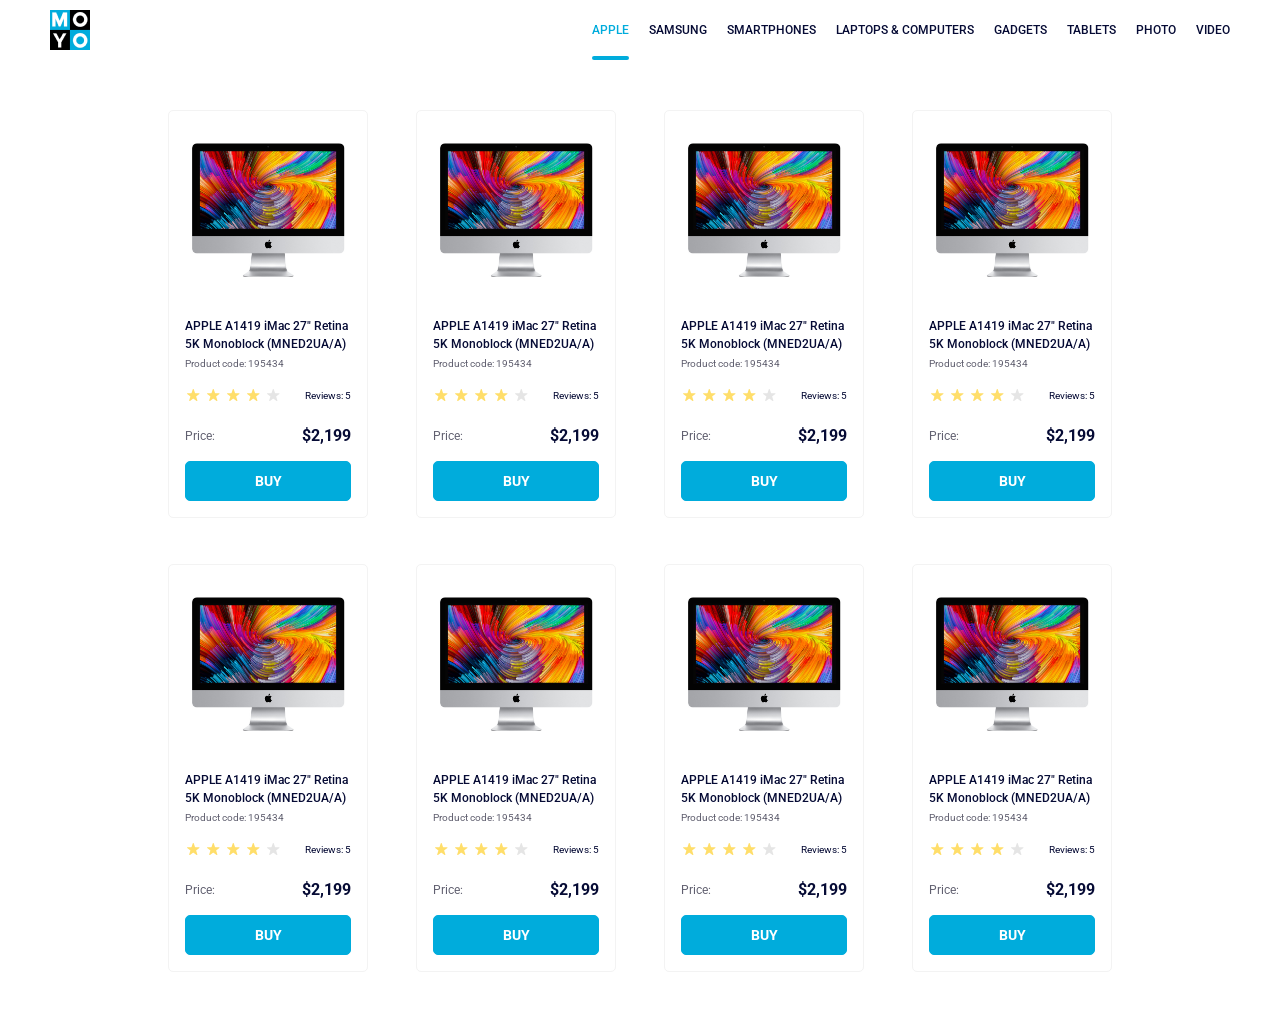
<file: index.html>
<!doctype html><html lang="en"><head><meta charset="utf-8"><meta name="viewport" content="width=device-width, initial-scale=1.0"><title>Catalog</title><link rel="preconnect" href="https://fonts.gstatic.com"><link href="https://fonts.googleapis.com/css2?family=Roboto:wght@400;500;700&display=swap" rel="stylesheet"><link rel="stylesheet" href="index.78f942f8.css"></head><body class="body"> <header class="body__header header"> <div class="header__top"> <a href="#"> <img class="header__img" src="logo.eddae0ff.png" alt="logo"> </a> <nav class="nav"> <ul class="nav__list"> <li class="nav__li"> <a class="is-active nav__link" href="#"> Apple </a> </li> <li class="nav__li"> <a class="nav__link" href="#"> Samsung </a> </li> <li class="nav__li"> <a class="nav__link" href="#"> Smartphones </a> </li> <li class="nav__li"> <a class="nav__link" href="#" data-qa="nav-hover"> Laptops & Computers </a> </li> <li class="nav__li"> <a class="nav__link" href="#"> Gadgets </a> </li> <li class="nav__li"> <a class="nav__link" href="#"> Tablets </a> </li> <li class="nav__li"> <a class="nav__link" href="#"> Photo </a> </li> <li class="nav__li"> <a class="nav__link" href="#"> Video </a> </li> </ul> </nav> </div> </header> <main class="main"> <div class="main__content"> <div class="card" data-qa="card"> <div class="card__content"> <img class="card__photo" src="imac.202c52ff.jpeg" alt="APPLE A1419 iMac 27 Retina 5K Monoblock"> <div class="card__title"> APPLE A1419 iMac 27" Retina 5K Monoblock (MNED2UA/A) </div> <div class="card__code">Product code: 195434</div> <div class="card__rate"> <div class="stars stars--4"> <div class="stars__star"></div> <div class="stars__star"></div> <div class="stars__star"></div> <div class="stars__star"></div> <div class="stars__star"></div> </div> Reviews: 5 </div> <div class="card__price"> <div class="card__price-label">Price:</div> <div class="card__price-tag">$2,199</div> </div> <a href="#" class="card__button" data-qa="hover"> buy </a> </div> </div> <div class="card"> <div class="card__content"> <img class="card__photo" src="imac.202c52ff.jpeg" alt="APPLE A1419 iMac 27 Retina 5K Monoblock"> <div class="card__title"> APPLE A1419 iMac 27" Retina 5K Monoblock (MNED2UA/A) </div> <div class="card__code">Product code: 195434</div> <div class="card__rate"> <div class="stars stars--4"> <div class="stars__star"></div> <div class="stars__star"></div> <div class="stars__star"></div> <div class="stars__star"></div> <div class="stars__star"></div> </div> Reviews: 5 </div> <div class="card__price"> <div class="card__price-label">Price:</div> <div class="card__price-tag">$2,199</div> </div> <a href="#" class="card__button" data-qa="hover"> buy </a> </div> </div> <div class="card"> <div class="card__content"> <img class="card__photo" src="imac.202c52ff.jpeg" alt="APPLE A1419 iMac 27 Retina 5K Monoblock"> <div class="card__title"> APPLE A1419 iMac 27" Retina 5K Monoblock (MNED2UA/A) </div> <div class="card__code">Product code: 195434</div> <div class="card__rate"> <div class="stars stars--4"> <div class="stars__star"></div> <div class="stars__star"></div> <div class="stars__star"></div> <div class="stars__star"></div> <div class="stars__star"></div> </div> Reviews: 5 </div> <div class="card__price"> <div class="card__price-label">Price:</div> <div class="card__price-tag">$2,199</div> </div> <a href="#" class="card__button" data-qa="hover"> buy </a> </div> </div> <div class="card"> <div class="card__content"> <img class="card__photo" src="imac.202c52ff.jpeg" alt="APPLE A1419 iMac 27 Retina 5K Monoblock"> <div class="card__title"> APPLE A1419 iMac 27" Retina 5K Monoblock (MNED2UA/A) </div> <div class="card__code">Product code: 195434</div> <div class="card__rate"> <div class="stars stars--4"> <div class="stars__star"></div> <div class="stars__star"></div> <div class="stars__star"></div> <div class="stars__star"></div> <div class="stars__star"></div> </div> Reviews: 5 </div> <div class="card__price"> <div class="card__price-label">Price:</div> <div class="card__price-tag">$2,199</div> </div> <a href="#" class="card__button" data-qa="hover"> buy </a> </div> </div> <div class="card"> <div class="card__content"> <img class="card__photo" src="imac.202c52ff.jpeg" alt="APPLE A1419 iMac 27 Retina 5K Monoblock"> <div class="card__title"> APPLE A1419 iMac 27" Retina 5K Monoblock (MNED2UA/A) </div> <div class="card__code">Product code: 195434</div> <div class="card__rate"> <div class="stars stars--4"> <div class="stars__star"></div> <div class="stars__star"></div> <div class="stars__star"></div> <div class="stars__star"></div> <div class="stars__star"></div> </div> Reviews: 5 </div> <div class="card__price"> <div class="card__price-label">Price:</div> <div class="card__price-tag">$2,199</div> </div> <a href="#" class="card__button" data-qa="hover"> buy </a> </div> </div> <div class="card"> <div class="card__content"> <img class="card__photo" src="imac.202c52ff.jpeg" alt="APPLE A1419 iMac 27 Retina 5K Monoblock"> <div class="card__title"> APPLE A1419 iMac 27" Retina 5K Monoblock (MNED2UA/A) </div> <div class="card__code">Product code: 195434</div> <div class="card__rate"> <div class="stars stars--4"> <div class="stars__star"></div> <div class="stars__star"></div> <div class="stars__star"></div> <div class="stars__star"></div> <div class="stars__star"></div> </div> Reviews: 5 </div> <div class="card__price"> <div class="card__price-label">Price:</div> <div class="card__price-tag">$2,199</div> </div> <a href="#" class="card__button" data-qa="hover"> buy </a> </div> </div> <div class="card"> <div class="card__content"> <img class="card__photo" src="imac.202c52ff.jpeg" alt="APPLE A1419 iMac 27 Retina 5K Monoblock"> <div class="card__title"> APPLE A1419 iMac 27" Retina 5K Monoblock (MNED2UA/A) </div> <div class="card__code">Product code: 195434</div> <div class="card__rate"> <div class="stars stars--4"> <div class="stars__star"></div> <div class="stars__star"></div> <div class="stars__star"></div> <div class="stars__star"></div> <div class="stars__star"></div> </div> Reviews: 5 </div> <div class="card__price"> <div class="card__price-label">Price:</div> <div class="card__price-tag">$2,199</div> </div> <a href="#" class="card__button" data-qa="hover"> buy </a> </div> </div> <div class="card"> <div class="card__content"> <img class="card__photo" src="imac.202c52ff.jpeg" alt="APPLE A1419 iMac 27 Retina 5K Monoblock"> <div class="card__title"> APPLE A1419 iMac 27" Retina 5K Monoblock (MNED2UA/A) </div> <div class="card__code">Product code: 195434</div> <div class="card__rate"> <div class="stars stars--4"> <div class="stars__star"></div> <div class="stars__star"></div> <div class="stars__star"></div> <div class="stars__star"></div> <div class="stars__star"></div> </div> Reviews: 5 </div> <div class="card__price"> <div class="card__price-label">Price:</div> <div class="card__price-tag">$2,199</div> </div> <a href="#" class="card__button" data-qa="hover"> buy </a> </div> </div> </div> </main> </body></html>
</file>
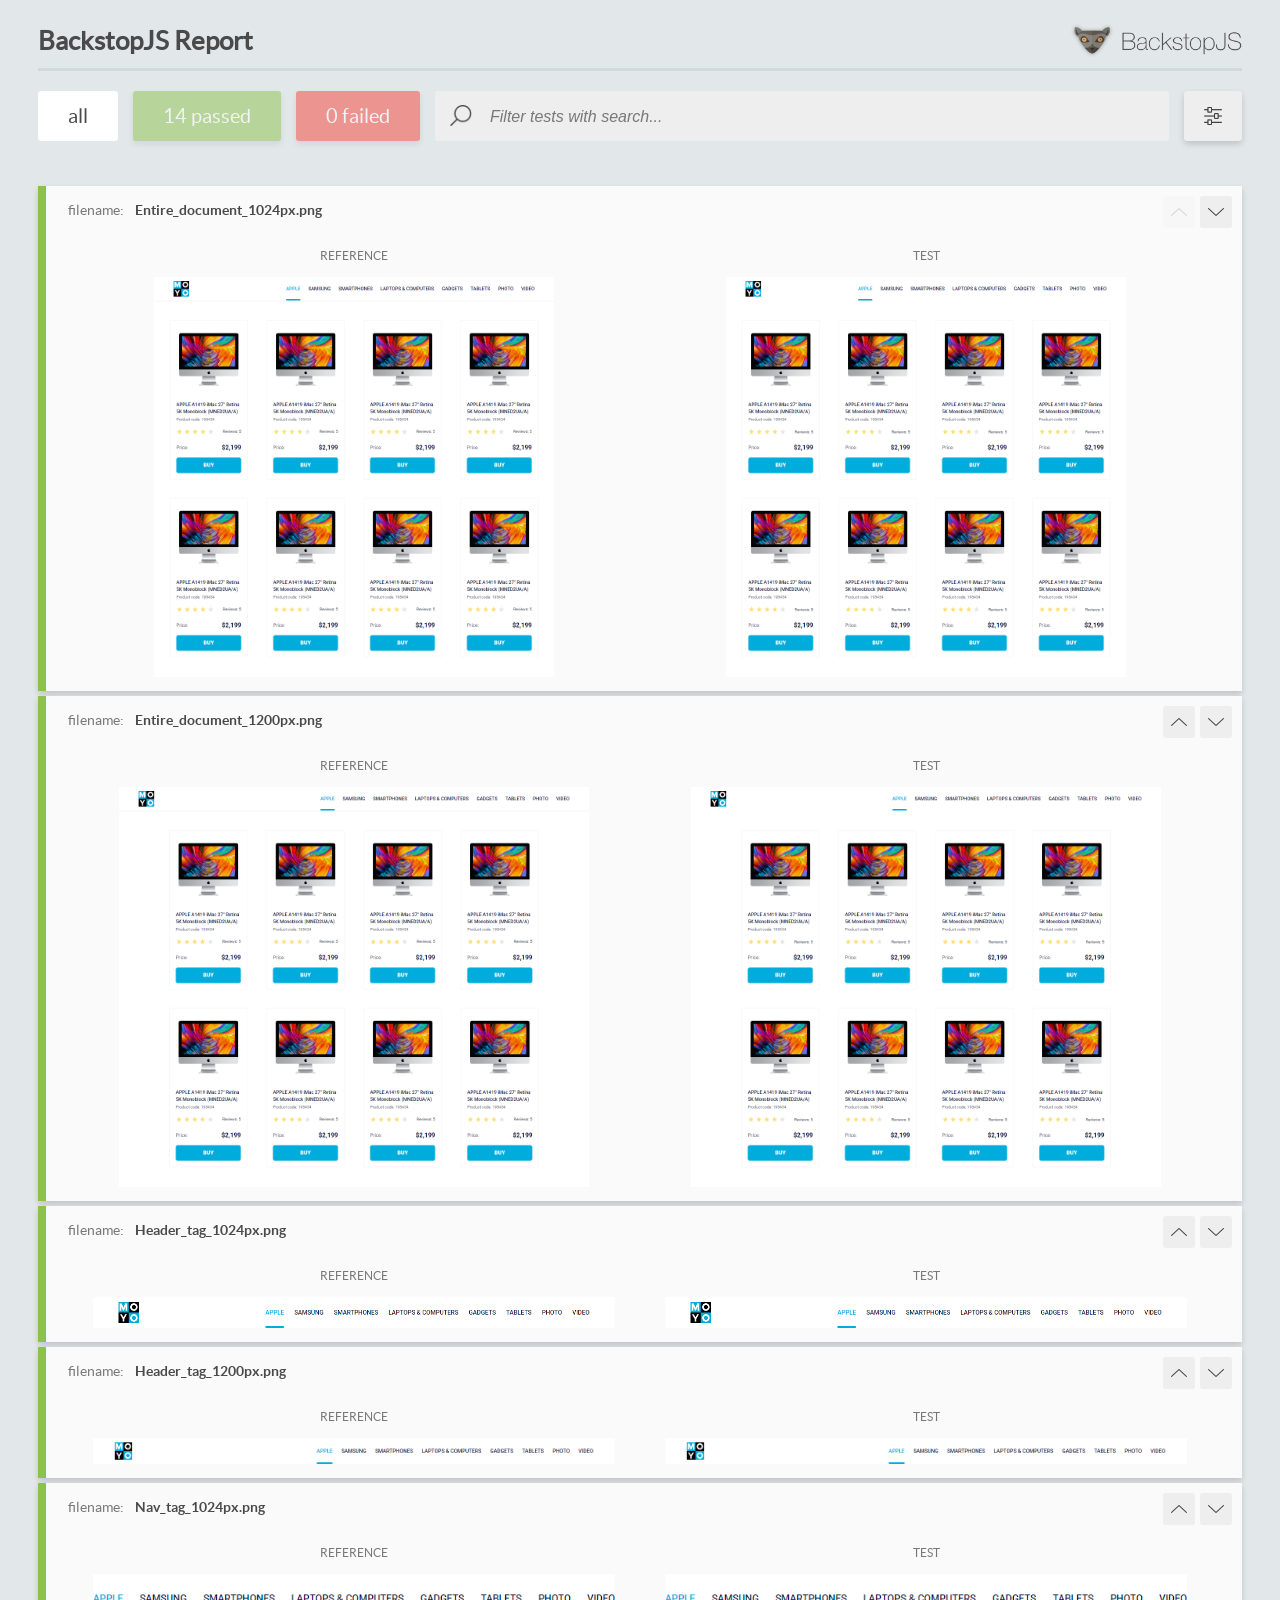
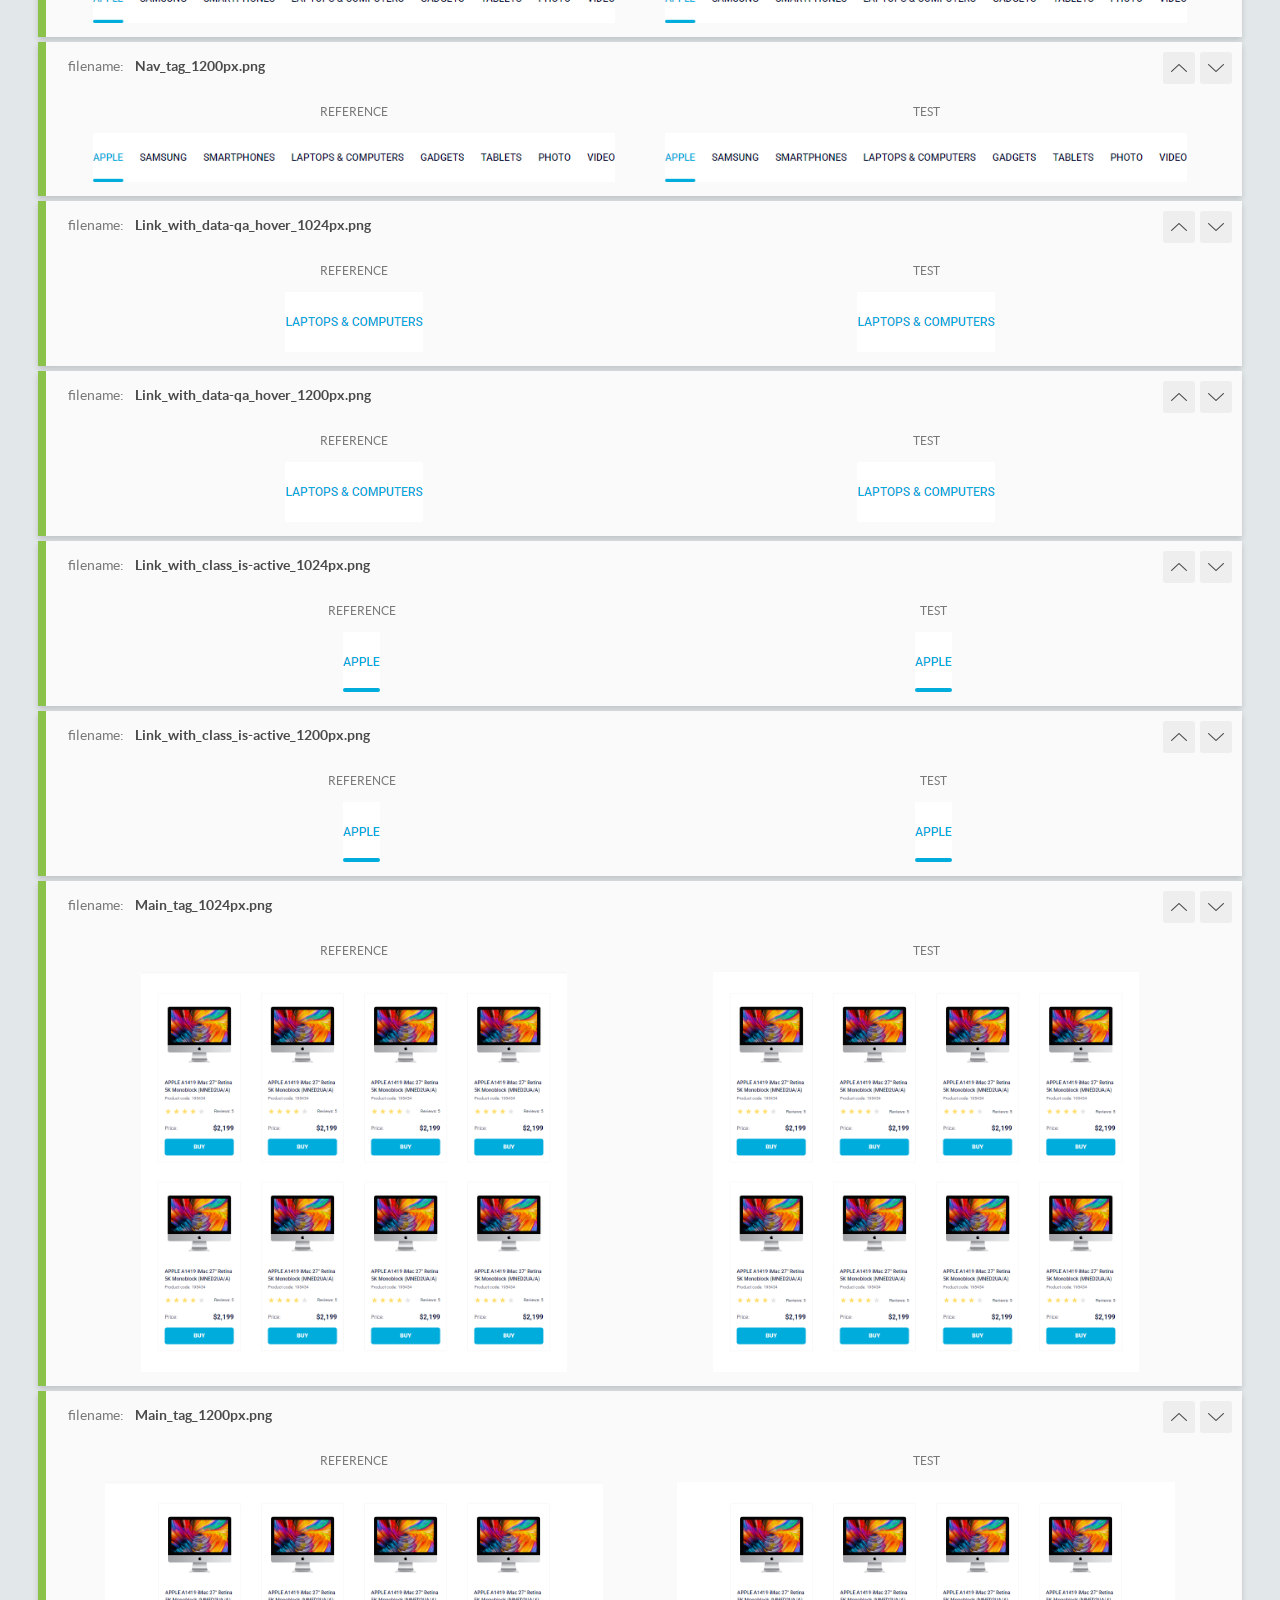
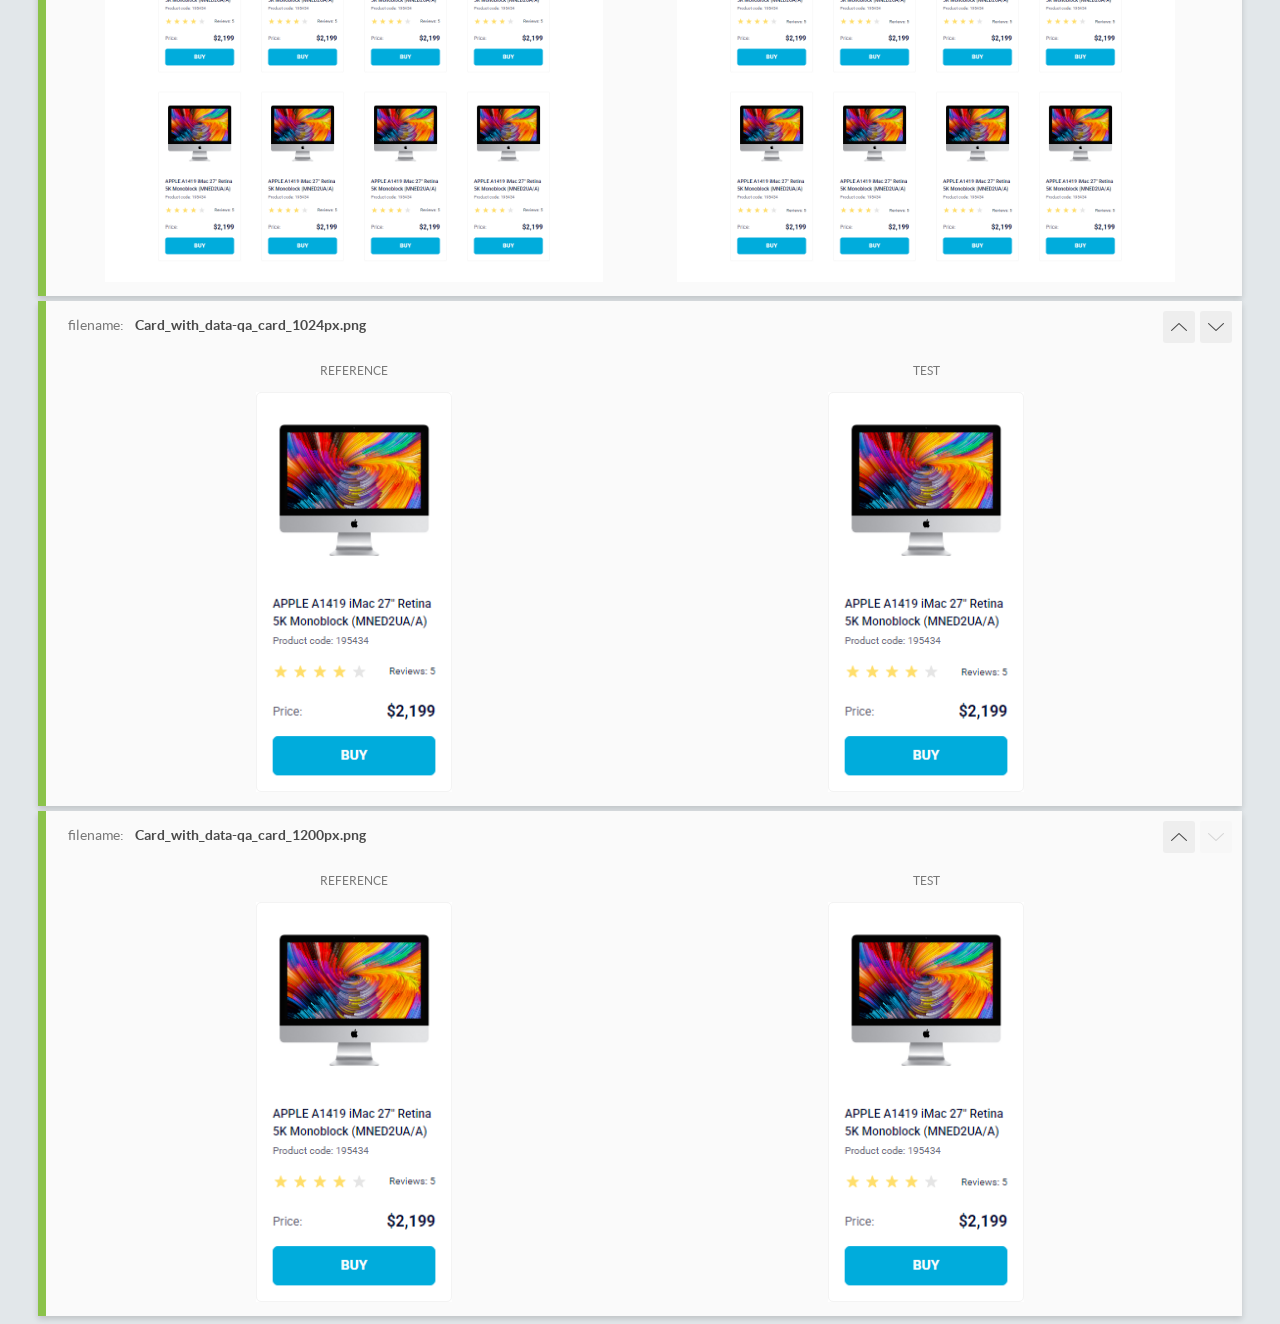
<file: report/html_report/index.html>
<!DOCTYPE html>
<html>
  <head>
    <meta charset="utf-8">
    <!-- Disable Cache -->
    <meta http-equiv="Cache-Control" content="no-cache, no-store, must-revalidate">
    <meta http-equiv="Pragma" content="no-cache">
    <meta http-equiv="Expires" content="0">

    <title>BackstopJS Report</title>

    <style>
      @font-face {
          font-family: 'latoregular';
          src: url('./assets/fonts/lato-regular-webfont.woff2') format('woff2'),
              url('./assets/fonts/lato-regular-webfont.woff') format('woff');
          font-weight: 400;
          font-style: normal;
      }
      @font-face {
          font-family: 'latobold';
          src: url('./assets/fonts/lato-bold-webfont.woff2') format('woff2'),
              url('./assets/fonts/lato-bold-webfont.woff') format('woff');
          font-weight: 700;
          font-style: normal;
      }

      .ReactModal__Body--open {
          overflow: hidden;
      }
      .ReactModal__Body--open .header {
        display: none;
      }

    </style>
  </head>
  <body style="background-color: #E2E7EA">
    <div id="root">

    </div>
    <script>
      function report (report) { // eslint-disable-line no-unused-vars
        window.tests = report;
      }
    </script>
    <script src="config.js"></script>
    <script src="index_bundle.js"></script>
  </body>
</html>
</file>
<file: index.78f942f8.css>
.body{margin:0;font-family:Roboto,serif}.header__img{vertical-align:bottom;width:40px;height:40px}.header__top{padding:0;flex-direction:row;justify-content:space-between;align-items:center;margin:0;padding-inline:50px;display:flex}.nav__list{flex-direction:row;justify-content:center;align-items:center;gap:20px;margin:0;padding:0;display:flex}.nav__li{justify-content:center;align-items:center;height:60px;list-style:none;display:flex}.nav__link{text-transform:uppercase;color:#060b35;align-items:center;height:100%;margin:0;padding:0;font-size:12px;font-weight:500;text-decoration:none;display:flex}.nav__link:hover{color:#00acdc}.is-active{color:#00acdc;position:relative}.is-active:after{content:"";background-color:#00acdc;border-radius:8px;width:100%;height:4px;position:absolute;bottom:0;left:0}.card{box-sizing:border-box;cursor:pointer;background:#fff;border:1px solid #f3f3f3;border-radius:5px;width:200px;transition:transform .3s}.card:hover{transform:scale(1.2)}.card__content{padding-inline:16px;padding-top:32px;padding-bottom:16px}.card__photo{width:160px;height:134px;margin:0 3px;display:block}.card__title{color:#060b35;width:166px;height:36px;padding-top:40px;padding-bottom:4px;font-size:12px;font-weight:500;line-height:18px}.card__content:hover .card__title{color:#34568b}.card__code{color:#616070;padding-bottom:16px;font-size:10px;font-weight:400;line-height:14px;display:flex}.card__rate{color:#060b35;justify-content:space-between;align-items:flex-end;padding-bottom:24px;font-size:10px;font-weight:400;line-height:14px;display:flex}.card__price{justify-content:space-between;align-items:center;padding-bottom:16px;display:flex}.card__price-label{color:#616070;font-size:12px;font-weight:400;line-height:18px}.card__price-tag{color:#060b35;font-size:16px;font-weight:700;line-height:18px}.card__button{box-sizing:border-box;color:#fff;text-transform:uppercase;background:#00acdc;border:1px solid #00acdc;border-radius:5px;justify-content:center;align-items:center;width:100%;height:40px;font-size:14px;font-weight:700;line-height:16px;text-decoration:none;display:flex}.card__button:hover{color:#00acdc;background:#fff;border:1px solid #00acdc;border-radius:5px}.stars{padding:0;display:flex}.stars__star{background-image:url(star.822d561e.svg);background-position:50%;background-repeat:no-repeat;background-size:auto;width:16px;height:16px;margin-right:4px}.stars__star:last-child{margin-right:0}.stars--4 .stars__star:nth-child(-n+4){background-image:url(star-active.edda4c43.svg)}.main__content{grid-template-columns:repeat(1,200px);justify-content:center;gap:46px 48px;margin:0;padding:50px 40px;display:grid}@media (width>=488px){.main__content{grid-template-columns:repeat(2,200px)}}@media (width>=768px){.main__content{grid-template-columns:repeat(3,200px)}}@media (width>=1024px){.main__content{grid-template-columns:repeat(4,200px)}}
/*# sourceMappingURL=index.78f942f8.css.map */
</file>
